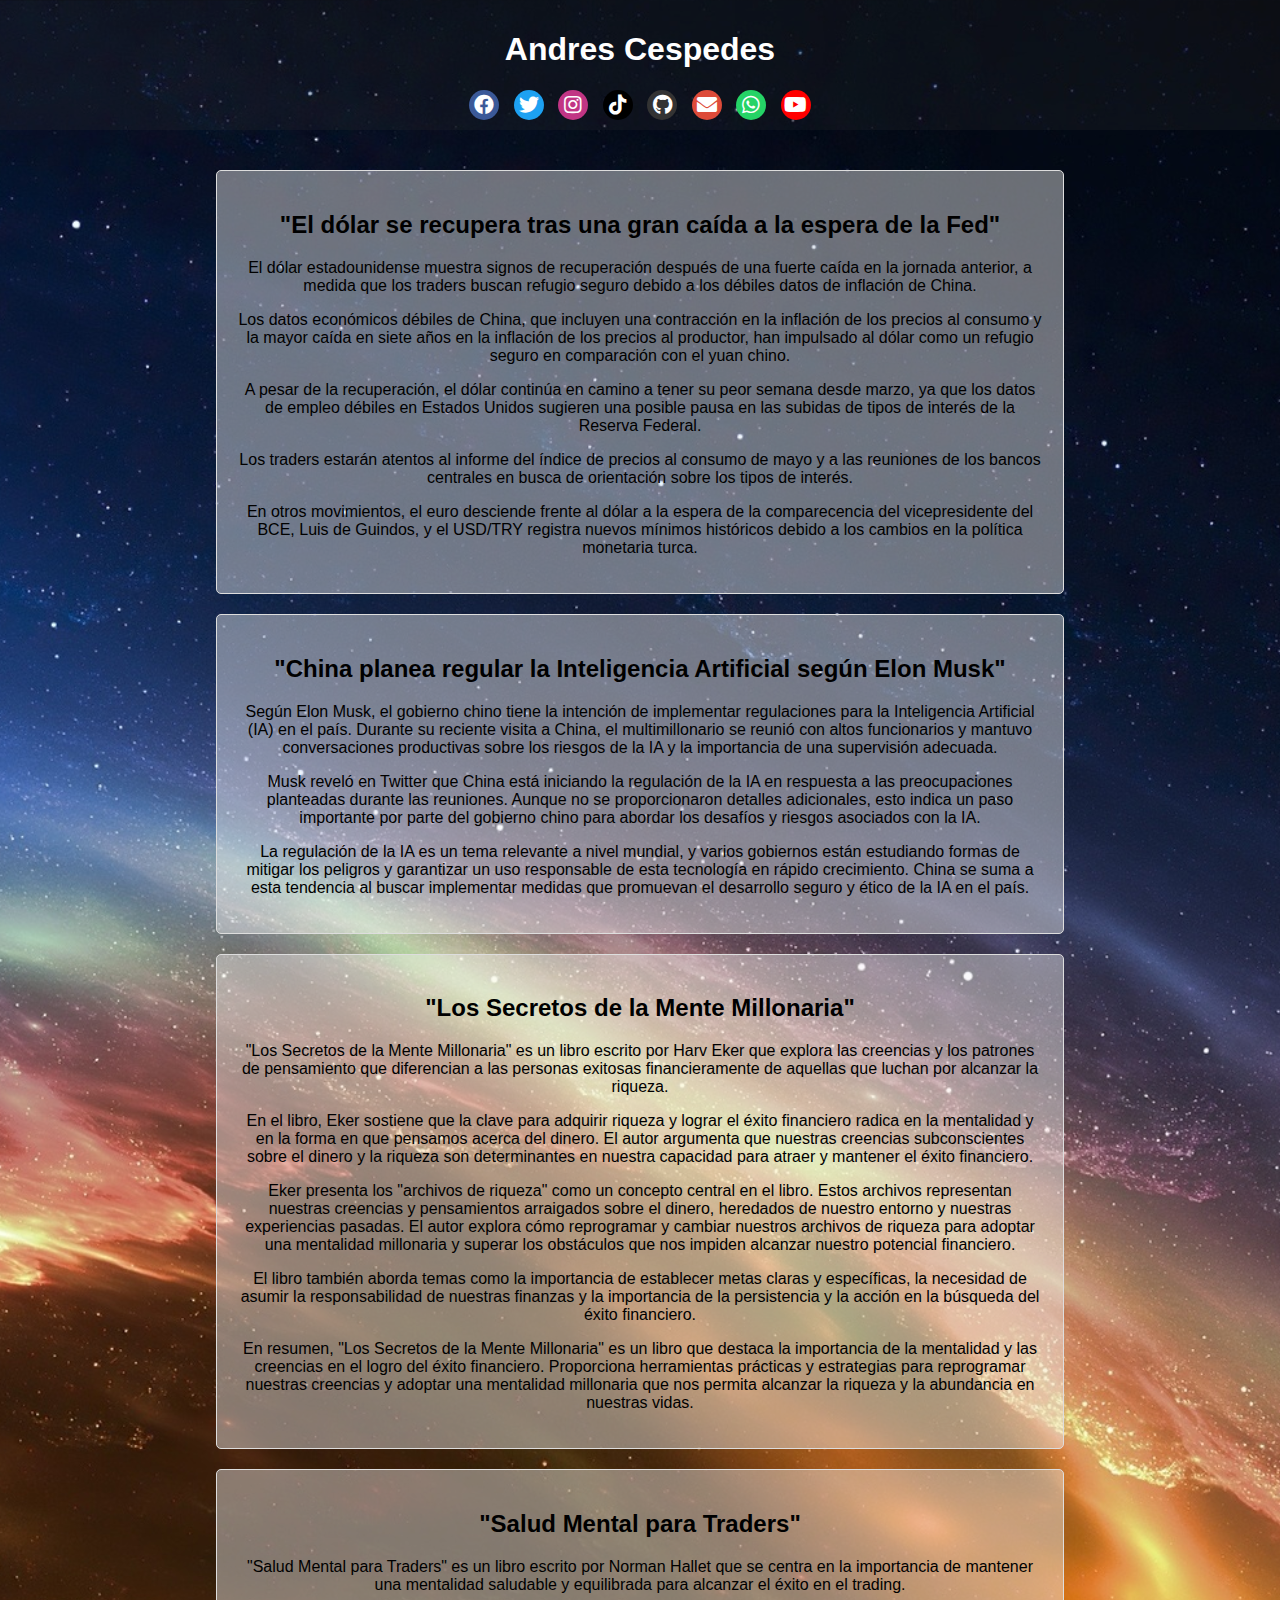
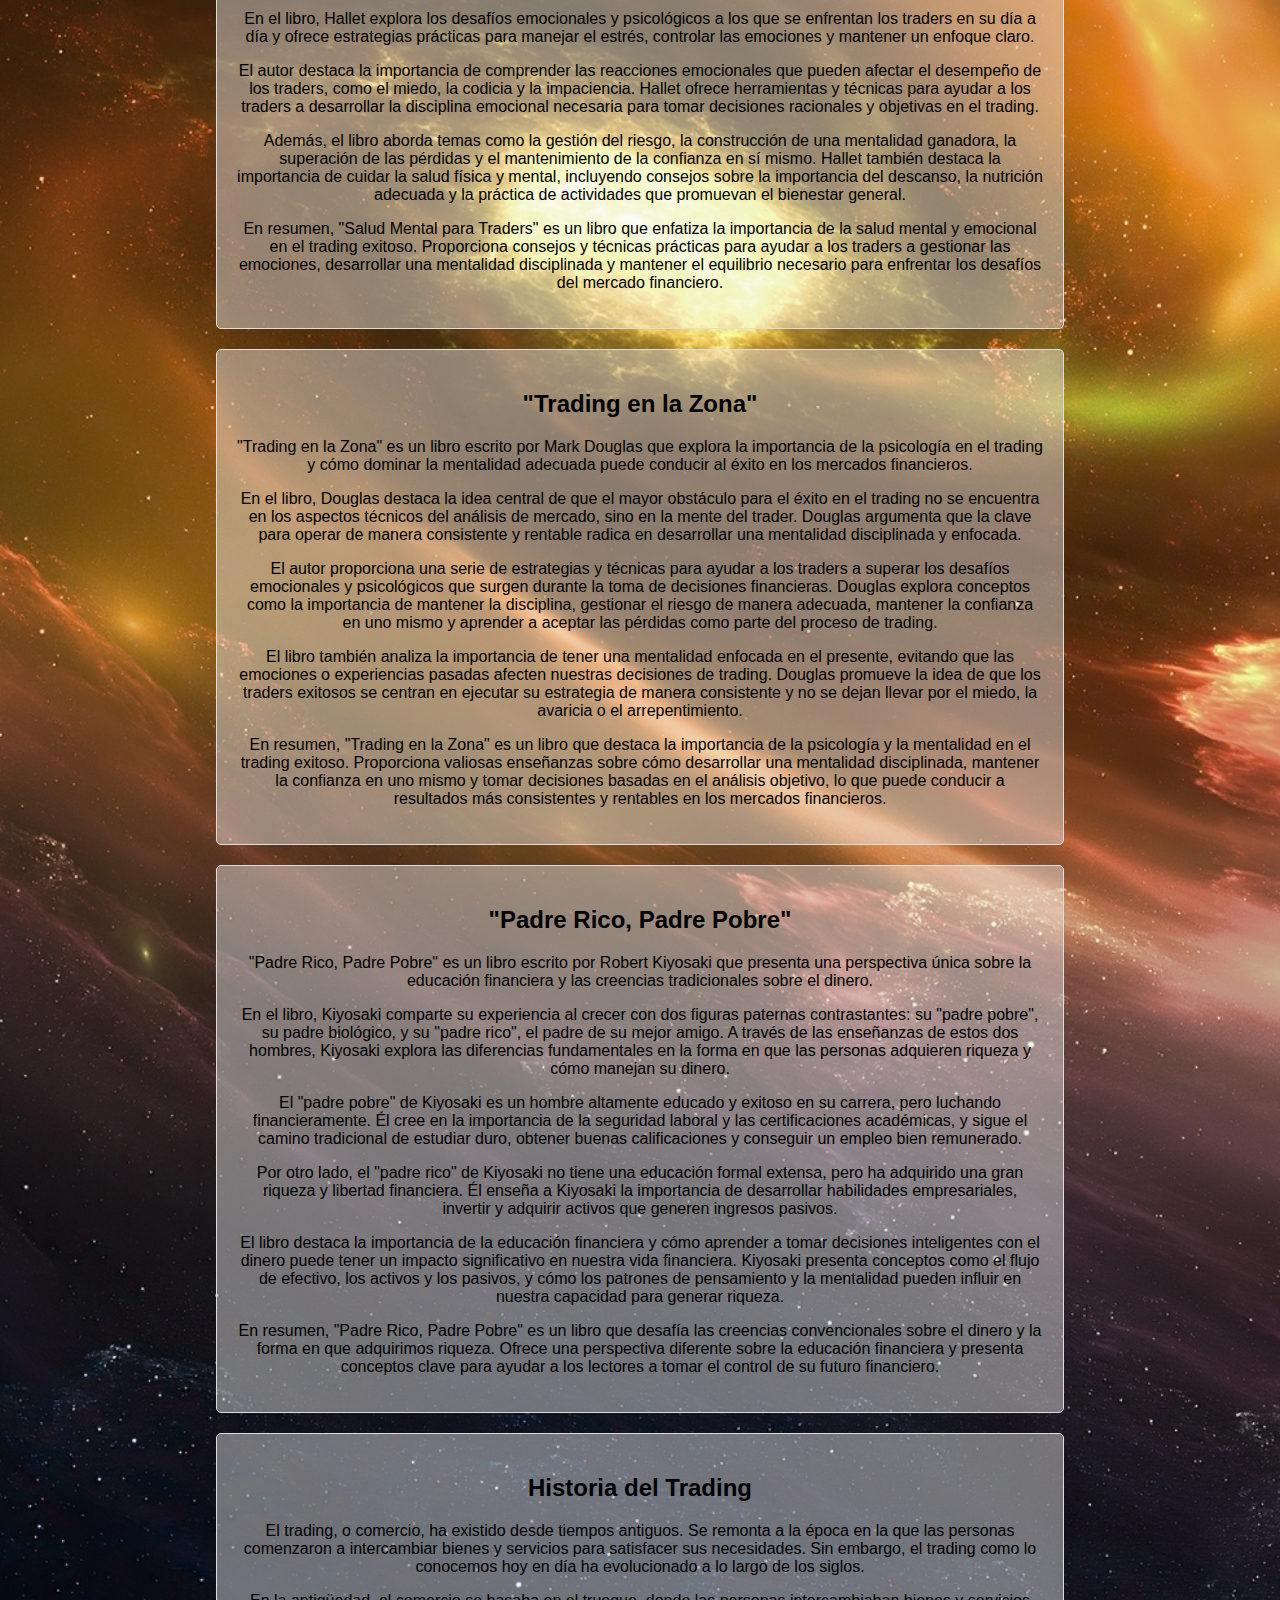
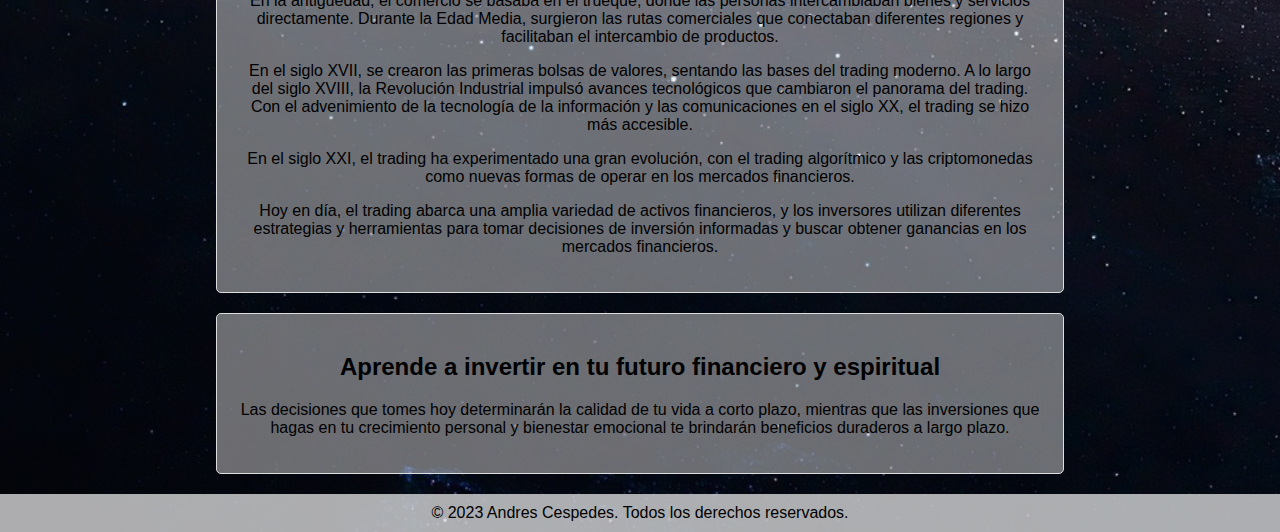
<file: index.html>
<!DOCTYPE html>
<html lang="es">
<head>
  <meta charset="UTF-8">
  <meta name="viewport" content="width=device-width, initial-scale=1.0">
  <title>Andres Cespedes</title>
  <link rel="stylesheet" href="https://cdnjs.cloudflare.com/ajax/libs/font-awesome/5.15.3/css/all.min.css">
  <style>
    /* Estilos CSS */
    body {
      font-family: Arial, sans-serif;
      margin: 0;
      padding: 0;
      background-image: url('./imagenes/1279329.jpg');
      background-size: cover;
      background-position: center;
    }

    header {
      background-color: #33333333;
      padding: 10px;
      }
      
    .container {
      max-width: 800px;
      margin: 0 auto;
      padding: 0px;
      position: relative;
      background-color: transparent;
      color: #000000;
      
    }

    h1 {
      text-align: center;
      color: #ffffff;
    }

    .social-icons {
      text-align: center;
    }

    .social-icons a {
      display: inline-block;
      margin: 0 5px;
      color: #fff;
      font-size: 20px;
      text-decoration: none;
    }

    .social-icons a i {
      display: block;
      width: 30px;
      height: 30px;
      line-height: 30px;
      text-align: center;
      border-radius: 50%;
    }

    .social-icons a i.fa-facebook {
      background-color: #3b5998;
    }

    .social-icons a i.fa-twitter {
      background-color: #1da1f2;
    }

    .social-icons a i.fa-instagram {
      background-color: #c13584;
    }

    .social-icons a i.fa-tiktok {
      background-color: #000000;
    }

    .social-icons a i.fa-github {
      background-color: #333333;
    }

    .social-icons a i.fa-envelope {
      background-color: #dd4b39;
    }

    .social-icons a i.fa-whatsapp {
      background-color: #25d366;
    }

    .social-icons a i.fa-youtube {
      background-color: #ff0000;
    }

    .main-container {
      display: flex;
      margin: 20px;
    }
    
    .sidebar {
      width: 30%;
      background-color: rgba(245, 245, 245, 0.7);
      padding: 20px;
    }

    .sidebar h2 {
      font-weight: bold;
      color: #fff;
    }

    .story {
      width: 65%;
      background-color: rgba(245, 245, 245, 0.431);
      padding: 20px;
      margin-top: 20px;
      text-align: center;
      margin-left: auto;
      margin-right: auto;
      border: 1px solid #ddd;
      border-radius: 5px;
    }
    
    .final{
      color: #000000;
    }

    footer {
      background-color: rgba(245, 245, 245, 0.7);
      padding: 10px;
      text-align: center;
      color: #fff;
    }
 </style>
</head>
<body>
  <header class="cabecera">
    <nav class="container">
      <h1>Andres Cespedes</h1>
      <nav class="social-icons">
        <a href="https://www.facebook.com/andrescespedes95/"><i class="fab fa-facebook"></i></a>
        <a href="https://twitter.com/andrescespedesm"><i class="fab fa-twitter"></i></a>
        <a href="https://www.instagram.com/_andrescespedesm/"><i class="fab fa-instagram"></i></a>
        <a href="https://www.tiktok.com/@andrescespedesm"><i class="fab fa-tiktok"></i></a>
        <a href="https://github.com/andrescespedesm"><i class="fab fa-github"></i></a>
        <a href="@gmail.com"><i class="fas fa-envelope"></i></a>
        <a href="https://api.whatsapp.com/send?phone=573017269566"><i class="fab fa-whatsapp"></i></a>
        <a href="https://www.youtube.com/@andrescespedesm"><i class="fab fa-youtube"></i></a>
      </nav>
    </nav>
  </header>
<body>
  <nav class="main-container">
    <article class="content">
      <!-- Agrega más historias o entradas de blog aquí -->
      
      <article class="story">
        <h2>"El dólar se recupera tras una gran caída a la espera de la Fed"</h2>
        <p class="date"></p>
        <p>El dólar estadounidense muestra signos de recuperación después de una fuerte caída en la jornada anterior, a medida que los traders buscan refugio seguro debido a los débiles datos de inflación de China.</p>
        <p>Los datos económicos débiles de China, que incluyen una contracción en la inflación de los precios al consumo y la mayor caída en siete años en la inflación de los precios al productor, han impulsado al dólar como un refugio seguro en comparación con el yuan chino.</p>
        <p>A pesar de la recuperación, el dólar continúa en camino a tener su peor semana desde marzo, ya que los datos de empleo débiles en Estados Unidos sugieren una posible pausa en las subidas de tipos de interés de la Reserva Federal.</p>
        <p>Los traders estarán atentos al informe del índice de precios al consumo de mayo y a las reuniones de los bancos centrales en busca de orientación sobre los tipos de interés.</p>
        <p>En otros movimientos, el euro desciende frente al dólar a la espera de la comparecencia del vicepresidente del BCE, Luis de Guindos, y el USD/TRY registra nuevos mínimos históricos debido a los cambios en la política monetaria turca.</p>
      </article>
      
      <article class="story">
        <h2>"China planea regular la Inteligencia Artificial según Elon Musk"</h2>
        <p class="date"></p>
        <p>Según Elon Musk, el gobierno chino tiene la intención de implementar regulaciones para la Inteligencia Artificial (IA) en el país. Durante su reciente visita a China, el multimillonario se reunió con altos funcionarios y mantuvo conversaciones productivas sobre los riesgos de la IA y la importancia de una supervisión adecuada.</p>
        <p>Musk reveló en Twitter que China está iniciando la regulación de la IA en respuesta a las preocupaciones planteadas durante las reuniones. Aunque no se proporcionaron detalles adicionales, esto indica un paso importante por parte del gobierno chino para abordar los desafíos y riesgos asociados con la IA.</p>
        <p>La regulación de la IA es un tema relevante a nivel mundial, y varios gobiernos están estudiando formas de mitigar los peligros y garantizar un uso responsable de esta tecnología en rápido crecimiento. China se suma a esta tendencia al buscar implementar medidas que promuevan el desarrollo seguro y ético de la IA en el país.</p>
      </article>
      
      <article class="story">
        <h2>"Los Secretos de la Mente Millonaria"</h2>
        <p class="date"></p>
        <p>"Los Secretos de la Mente Millonaria" es un libro escrito por Harv Eker que explora las creencias y los patrones de pensamiento que diferencian a las personas exitosas financieramente de aquellas que luchan por alcanzar la riqueza.</p>
        <p>En el libro, Eker sostiene que la clave para adquirir riqueza y lograr el éxito financiero radica en la mentalidad y en la forma en que pensamos acerca del dinero. El autor argumenta que nuestras creencias subconscientes sobre el dinero y la riqueza son determinantes en nuestra capacidad para atraer y mantener el éxito financiero.</p>
        <p>Eker presenta los "archivos de riqueza" como un concepto central en el libro. Estos archivos representan nuestras creencias y pensamientos arraigados sobre el dinero, heredados de nuestro entorno y nuestras experiencias pasadas. El autor explora cómo reprogramar y cambiar nuestros archivos de riqueza para adoptar una mentalidad millonaria y superar los obstáculos que nos impiden alcanzar nuestro potencial financiero.</p>
        <p>El libro también aborda temas como la importancia de establecer metas claras y específicas, la necesidad de asumir la responsabilidad de nuestras finanzas y la importancia de la persistencia y la acción en la búsqueda del éxito financiero.</p>
        <p>En resumen, "Los Secretos de la Mente Millonaria" es un libro que destaca la importancia de la mentalidad y las creencias en el logro del éxito financiero. Proporciona herramientas prácticas y estrategias para reprogramar nuestras creencias y adoptar una mentalidad millonaria que nos permita alcanzar la riqueza y la abundancia en nuestras vidas.</p>
      </article>
      
      <article class="story">
        <h2>"Salud Mental para Traders"</h2>
        <p class="date"></p>
        <p>"Salud Mental para Traders" es un libro escrito por Norman Hallet que se centra en la importancia de mantener una mentalidad saludable y equilibrada para alcanzar el éxito en el trading.</p>
        <p>En el libro, Hallet explora los desafíos emocionales y psicológicos a los que se enfrentan los traders en su día a día y ofrece estrategias prácticas para manejar el estrés, controlar las emociones y mantener un enfoque claro.</p>
        <p>El autor destaca la importancia de comprender las reacciones emocionales que pueden afectar el desempeño de los traders, como el miedo, la codicia y la impaciencia. Hallet ofrece herramientas y técnicas para ayudar a los traders a desarrollar la disciplina emocional necesaria para tomar decisiones racionales y objetivas en el trading.</p>
        <p>Además, el libro aborda temas como la gestión del riesgo, la construcción de una mentalidad ganadora, la superación de las pérdidas y el mantenimiento de la confianza en sí mismo. Hallet también destaca la importancia de cuidar la salud física y mental, incluyendo consejos sobre la importancia del descanso, la nutrición adecuada y la práctica de actividades que promuevan el bienestar general.</p>
        <p>En resumen, "Salud Mental para Traders" es un libro que enfatiza la importancia de la salud mental y emocional en el trading exitoso. Proporciona consejos y técnicas prácticas para ayudar a los traders a gestionar las emociones, desarrollar una mentalidad disciplinada y mantener el equilibrio necesario para enfrentar los desafíos del mercado financiero.</p>
      </article>
      
      <article class="story">
        <h2>"Trading en la Zona"</h2>
        <p class="date"></p>
        <p>"Trading en la Zona" es un libro escrito por Mark Douglas que explora la importancia de la psicología en el trading y cómo dominar la mentalidad adecuada puede conducir al éxito en los mercados financieros.</p>
        <p>En el libro, Douglas destaca la idea central de que el mayor obstáculo para el éxito en el trading no se encuentra en los aspectos técnicos del análisis de mercado, sino en la mente del trader. Douglas argumenta que la clave para operar de manera consistente y rentable radica en desarrollar una mentalidad disciplinada y enfocada.</p>
        <p>El autor proporciona una serie de estrategias y técnicas para ayudar a los traders a superar los desafíos emocionales y psicológicos que surgen durante la toma de decisiones financieras. Douglas explora conceptos como la importancia de mantener la disciplina, gestionar el riesgo de manera adecuada, mantener la confianza en uno mismo y aprender a aceptar las pérdidas como parte del proceso de trading.</p>
        <p>El libro también analiza la importancia de tener una mentalidad enfocada en el presente, evitando que las emociones o experiencias pasadas afecten nuestras decisiones de trading. Douglas promueve la idea de que los traders exitosos se centran en ejecutar su estrategia de manera consistente y no se dejan llevar por el miedo, la avaricia o el arrepentimiento.</p>
        <p>En resumen, "Trading en la Zona" es un libro que destaca la importancia de la psicología y la mentalidad en el trading exitoso. Proporciona valiosas enseñanzas sobre cómo desarrollar una mentalidad disciplinada, mantener la confianza en uno mismo y tomar decisiones basadas en el análisis objetivo, lo que puede conducir a resultados más consistentes y rentables en los mercados financieros.</p>
      </article>

      <article class="story">
        <h2>"Padre Rico, Padre Pobre"</h2>
        <p class="date"></p>
        <p>"Padre Rico, Padre Pobre" es un libro escrito por Robert Kiyosaki que presenta una perspectiva única sobre la educación financiera y las creencias tradicionales sobre el dinero.</p>
        <p>En el libro, Kiyosaki comparte su experiencia al crecer con dos figuras paternas contrastantes: su "padre pobre", su padre biológico, y su "padre rico", el padre de su mejor amigo. A través de las enseñanzas de estos dos hombres, Kiyosaki explora las diferencias fundamentales en la forma en que las personas adquieren riqueza y cómo manejan su dinero.</p>
        <p>El "padre pobre" de Kiyosaki es un hombre altamente educado y exitoso en su carrera, pero luchando financieramente. Él cree en la importancia de la seguridad laboral y las certificaciones académicas, y sigue el camino tradicional de estudiar duro, obtener buenas calificaciones y conseguir un empleo bien remunerado.</p>
        <p>Por otro lado, el "padre rico" de Kiyosaki no tiene una educación formal extensa, pero ha adquirido una gran riqueza y libertad financiera. Él enseña a Kiyosaki la importancia de desarrollar habilidades empresariales, invertir y adquirir activos que generen ingresos pasivos.</p>
        <p>El libro destaca la importancia de la educación financiera y cómo aprender a tomar decisiones inteligentes con el dinero puede tener un impacto significativo en nuestra vida financiera. Kiyosaki presenta conceptos como el flujo de efectivo, los activos y los pasivos, y cómo los patrones de pensamiento y la mentalidad pueden influir en nuestra capacidad para generar riqueza.</p>
        <p>En resumen, "Padre Rico, Padre Pobre" es un libro que desafía las creencias convencionales sobre el dinero y la forma en que adquirimos riqueza. Ofrece una perspectiva diferente sobre la educación financiera y presenta conceptos clave para ayudar a los lectores a tomar el control de su futuro financiero.</p>
      </article>
      
      <article class="story">
        <h2>Historia del Trading</h2>
        <p class="date"></p>
        <p>El trading, o comercio, ha existido desde tiempos antiguos. Se remonta a la época en la que las personas comenzaron a intercambiar bienes y servicios para satisfacer sus necesidades. Sin embargo, el trading como lo conocemos hoy en día ha evolucionado a lo largo de los siglos.</p>
        <p>En la antigüedad, el comercio se basaba en el trueque, donde las personas intercambiaban bienes y servicios directamente. Durante la Edad Media, surgieron las rutas comerciales que conectaban diferentes regiones y facilitaban el intercambio de productos.</p>
        <p>En el siglo XVII, se crearon las primeras bolsas de valores, sentando las bases del trading moderno. A lo largo del siglo XVIII, la Revolución Industrial impulsó avances tecnológicos que cambiaron el panorama del trading. Con el advenimiento de la tecnología de la información y las comunicaciones en el siglo XX, el trading se hizo más accesible.</p>
        <p>En el siglo XXI, el trading ha experimentado una gran evolución, con el trading algorítmico y las criptomonedas como nuevas formas de operar en los mercados financieros.</p>
        <p>Hoy en día, el trading abarca una amplia variedad de activos financieros, y los inversores utilizan diferentes estrategias y herramientas para tomar decisiones de inversión informadas y buscar obtener ganancias en los mercados financieros.</p>
      </article>
      
      <article class="story">
        <h2>Aprende a invertir en tu futuro financiero y espiritual</h2>
        <p class="date"></p>
        <p>Las decisiones que tomes hoy determinarán la calidad de tu vida a corto plazo, mientras que las inversiones que hagas en tu crecimiento personal y bienestar emocional te brindarán beneficios duraderos a largo plazo.</p>
      </article>
      <!-- Agrega más historias o entradas de blog aquí -->
    </article>
  </nav>
</body>
<footer>
  <nav class="final">© 2023 Andres Cespedes. Todos los derechos reservados.</nav>
</footer>
</html>
</file>
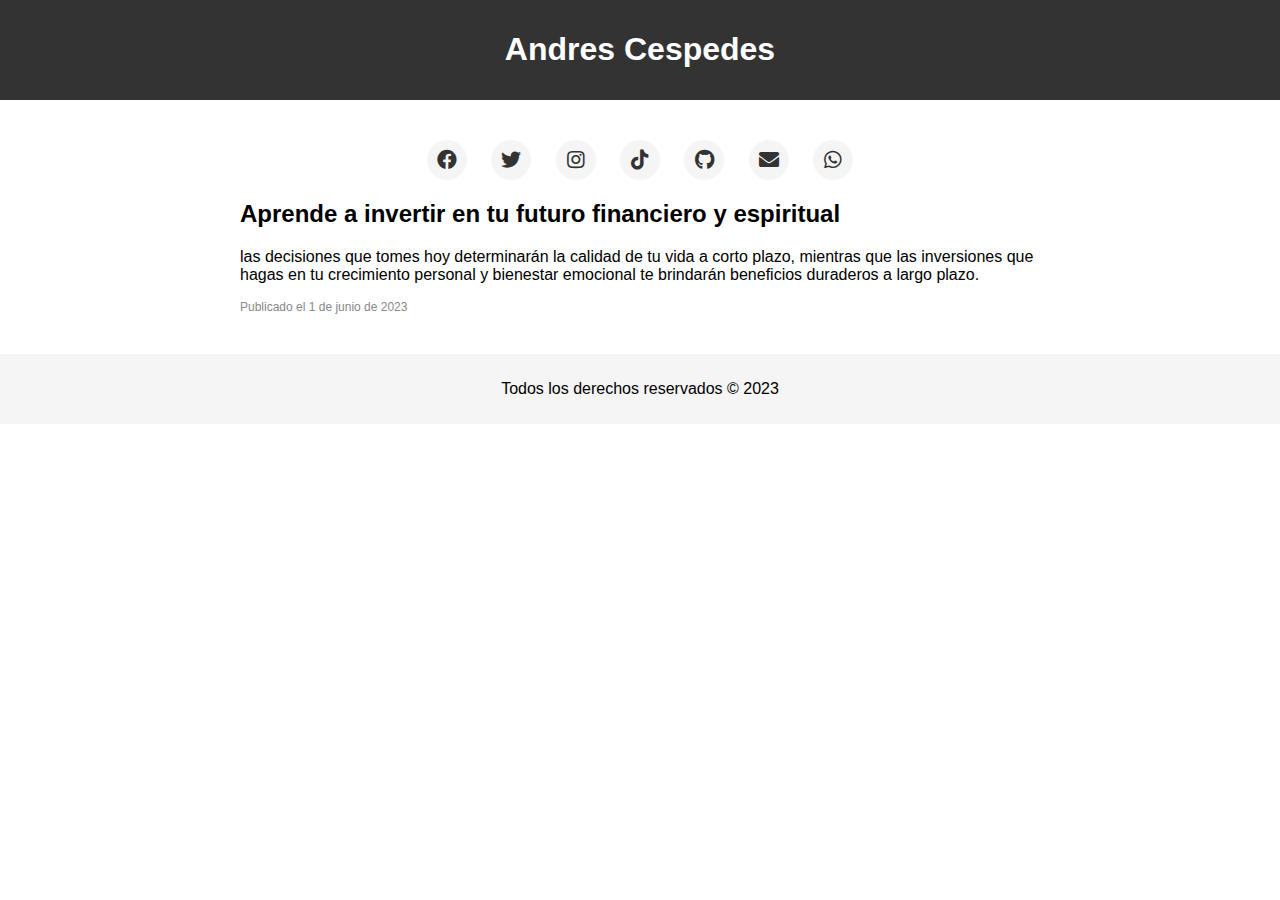
<file: pagina-web/inicio.html>
<!DOCTYPE html>
<html lang="es">
<head>
  <meta charset="UTF-8">
  <meta name="viewport" content="width=device-width, initial-scale=1.0">
  <title>Andres Cespedes</title>
  <style>
    /* Estilos CSS */
    body {
      font-family: Arial, sans-serif;
      margin: 0;
      padding: 0;
    }

    header {
      background-color: #333;
      color: #fff;
      padding: 10px;
      text-align: center;
    }

    .container {
      max-width: 800px;
      margin: 0 auto;
      padding: 20px;
    }

    h1 {
      text-align: center;
    }

    .social-icons {
      text-align: center;
      margin: 20px 0;
    }

    .social-icons a {
      display: inline-block;
      margin: 0 10px;
      color: #333;
      font-size: 20px;
      text-decoration: none;
    }

    .social-icons a i {
      display: block;
      width: 40px;
      height: 40px;
      line-height: 40px;
      text-align: center;
      border-radius: 50%;
      background-color: #f5f5f5;
    }

    .social-icons a i:hover {
      background-color: #ddd;
    }

    .story {
      margin-bottom: 20px;
    }

    .date {
      font-size: 12px;
      color: #888;
    }

    footer {
      background-color: #f5f5f5;
      padding: 10px;
      text-align: center;
    }
  </style>
  <link rel="stylesheet" href="https://cdnjs.cloudflare.com/ajax/libs/font-awesome/5.15.3/css/all.min.css">
</head>
<body>
  <header>
    <h1>Andres Cespedes</h1>
  </header>

  <div class="container">
    <div class="social-icons">
      <a href="enlace-a-red-social1"><i class="fab fa-facebook"></i></a>
      <a href="enlace-a-red-social2"><i class="fab fa-twitter"></i></a>
      <a href="enlace-a-red-social3"><i class="fab fa-instagram"></i></a>
      <a href="enlace-a-red-social4"><i class="fab fa-tiktok"></i></a>
      <a href="enlace-a-red-social5"><i class="fab fa-github"></i></a>
      <a href="mailto:correo@gmail.com"><i class="fas fa-envelope"></i></a>
      <a href="https://api.whatsapp.com/send?phone=123456789"><i class="fab fa-whatsapp"></i></a>
    </div>

    <div class="story">
      <h2>Aprende a invertir en tu futuro financiero y espiritual</h2>
      <p>
         las decisiones que tomes hoy determinarán la calidad de tu vida
         a corto plazo, mientras que las inversiones que hagas en tu crecimiento personal y bienestar emocional te brindarán
         beneficios duraderos a largo plazo.</p>
      <p class="date">Publicado el 1 de junio de 2023</p>
    </div>

    <!-- Agrega más historias o entradas de blog aquí -->

  </div>

  <footer>
    <p>Todos los derechos reservados &copy; 2023</p>
  </footer>
</body>
</html>
</file>
